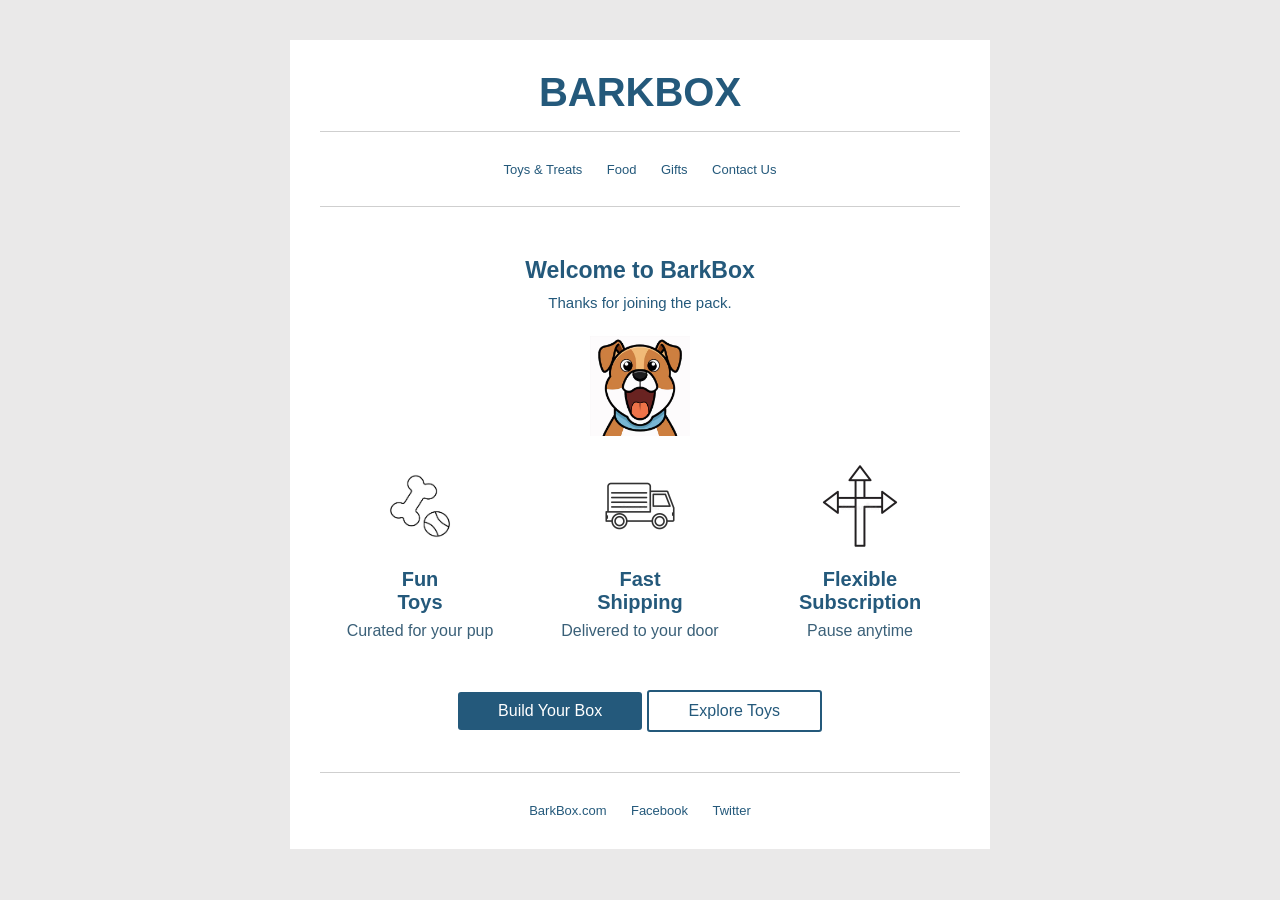
<file: index.html>
<!DOCTYPE html>
<html lang="en">
<head>
  <meta charset="UTF-8">
  <meta name="viewport" content="width=device-width, initial-scale=1.0">
  <title>Welcome Email</title>
  <link rel="stylesheet" href="WelcomeEmail.css">
</head>
<body>
  <div class="email-wrapper">
    <div class="email-container">
      <h1>BARKBOX</h1>

      <div class="separator"></div>

      <div class="site-links">
        <a href="https://bark.co/collections/featured-items" target="_blank">Toys &amp; Treats</a>
        <a href="https://bark.co/products/belly-food-chicken-ancient-grains" target="_blank">Food</a>
        <a href="https://bark.co/collections/gift-boxes" target="_blank">Gifts</a>
        <a href="https://bark.co/pages/contact" target="_blank">Contact Us</a>
      </div>

      <div class="separator"></div>

      <p class="p1">Welcome to BarkBox</p>
      <p class="p2">Thanks for joining the pack.</p>

      <img class="barkbox" src="barkbox.PNG" alt="BarkBox logo">

      <div class="features">
        <div class="section">
          <img src="dogToy.jpeg" alt="Dog toy">
          <p class="title">Fun <br>Toys</p>
          <p class="desc">Curated for your pup</p>
        </div>

        <div class="section">
          <img src="truck.webp" alt="Delivery truck">
          <p class="title">Fast <br>Shipping</p>
          <p class="desc">Delivered to your door</p>
        </div>

        <div class="section">
          <img src="flexibility.webp" alt="Flexible subscription">
          <p class="title">Flexible <br>Subscription</p>
          <p class="desc">Pause anytime</p>
        </div>
      </div>

      <div class="buttons">
        <a class="button1" href="https://bark.co/pages/subscription-funnel/barkbox-subscription-funnel-fext-promo-ff" target="_blank">
          Build Your Box
        </a>

        <a class="button2" href="https://bark.co/collections/featured-items" target="_blank">
          Explore Toys
        </a>
      </div>

      <div class="separator"></div>

      <div class="site-links footer-links">
        <a href="https://www.barkbox.com" target="_blank">BarkBox.com</a>
        <a href="https://www.facebook.com/barkbox/" target="_blank">Facebook</a>
        <a href="https://x.com/barkbox" target="_blank">Twitter</a>
      </div>
    </div>
  </div>
</body>
</html>
</file>
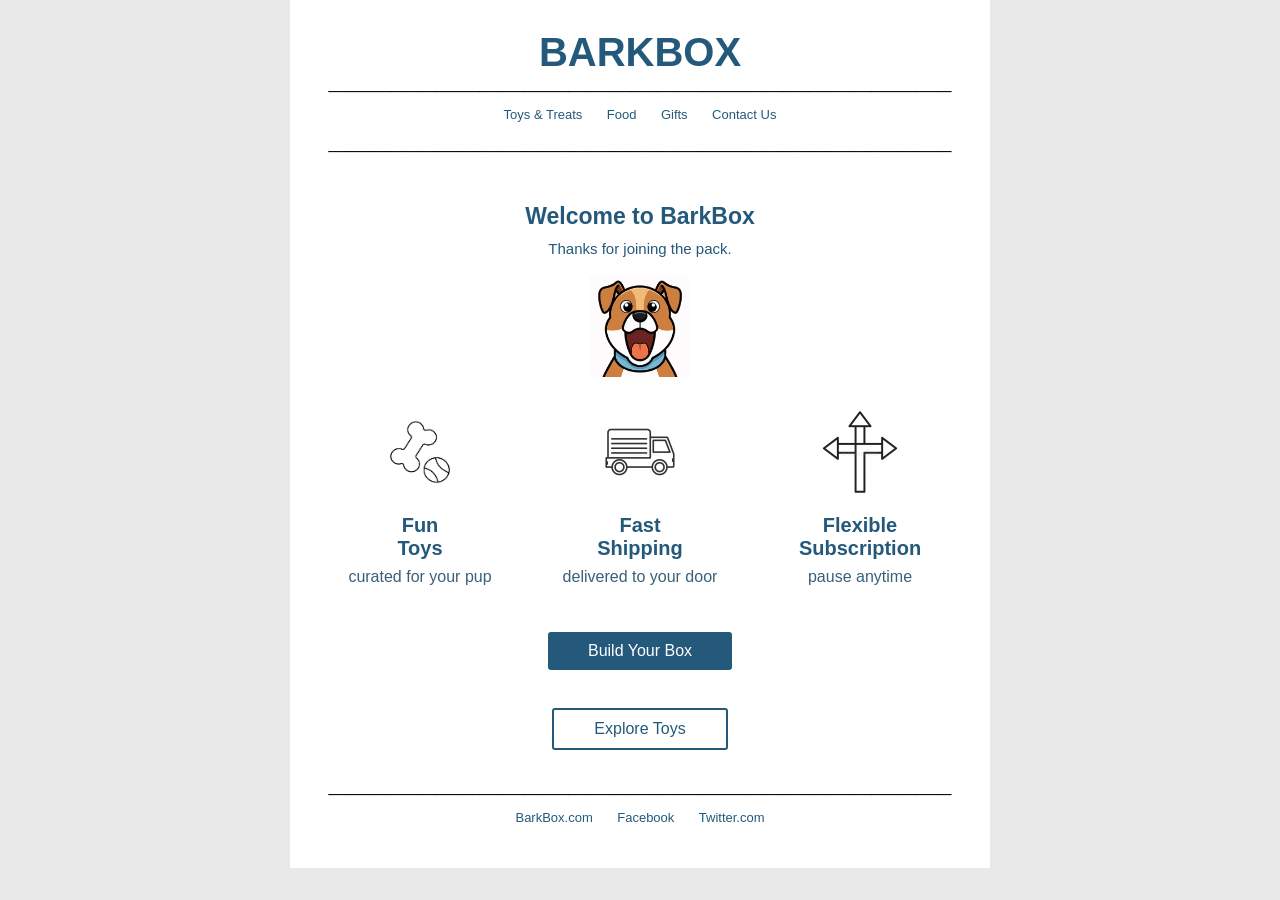
<file: indexl.html>
<!DOCTYPE html>
<html lang="en">
<head>
    <meta charset="UTF-8">
    <meta name="viewport" content="width=device-width, initial-scale=1.0">
    <title>Welcome Email</title>
    <link rel="stylesheet" href="WelcomeEmail.css">
</head>
<body>
    <div class="email-wrrapper">
        <div class="email-container">
            <h1>BARKBOX</h1>
            <div class="seperation">
                ______________________________________________________________________
            </div>


            <div class="site-links">
                <a href="https://bark.co/collections/featured-items" target="_blank">Toys & Treats
                </a>
                
                <a href="https://bark.co/products/belly-food-chicken-ancient-grains" target="_blank">Food
                </a>

                <a href="https://bark.co/collections/gift-boxes" target="_blank">Gifts</a>
               

                <a href="https://bark.co/pages/contact" target="_blank">Contact Us</a>
                </div>
    

            <div class="seperation2">
                ______________________________________________________________________
            </div>

            <p class="p1"> Welcome to BarkBox</p1>
            <p class="p2">Thanks for joining the pack.</p2>
        <img class="barkbox" src="barkbox.PNG">




        <div class="features">
            <div class="section">
                <img  src="dogToy.jpeg" alt="dogtoy">
                <p class="title"> Fun <br>Toys</p>
                <p class="desc">curated for your pup</p>
            </div>

            
            <div class="section">
                <img  src="truck.webp" alt="truck">
                <p class="title">Fast <br>Shipping</p>
                <p class="desc">delivered to your door</p>
            </div>

            <div class="section">
                <img  src="flexibility.webp" alt="flexible">
                <p class="title">Flexible <br>Subscription</p>
                <p class="desc">pause anytime</p>
            </div>
         </div>

         <br>
         <br>
         




         <div class="butttons">
            <a href="https://bark.co/pages/subscription-funnel/barkbox-subscription-funnel-fext-promo-ff" target="_blank">
                <button class="button1">Build Your Box</button>
            </a>
            
            <br>
            <br>
           
            <a href="https://bark.co/collections/featured-items" target="_blank">
                <button class="button2">Explore Toys</button>
            </a>
         </div>

         <br>

         <div class="seperation">
            ______________________________________________________________________
         </div>


         <div class="site-links">
            <a href="https://www.barkbox.com" target="_blank">BarkBox.com
            </a>
            
            <a href="https://www.facebook.com/barkbox/ " target="_blank">Facebook
            </a>

            <a href="https://x.com/barkbox " target="_blank">Twitter.com</a>
           

           

    </div>
</body>
</html>
</file>
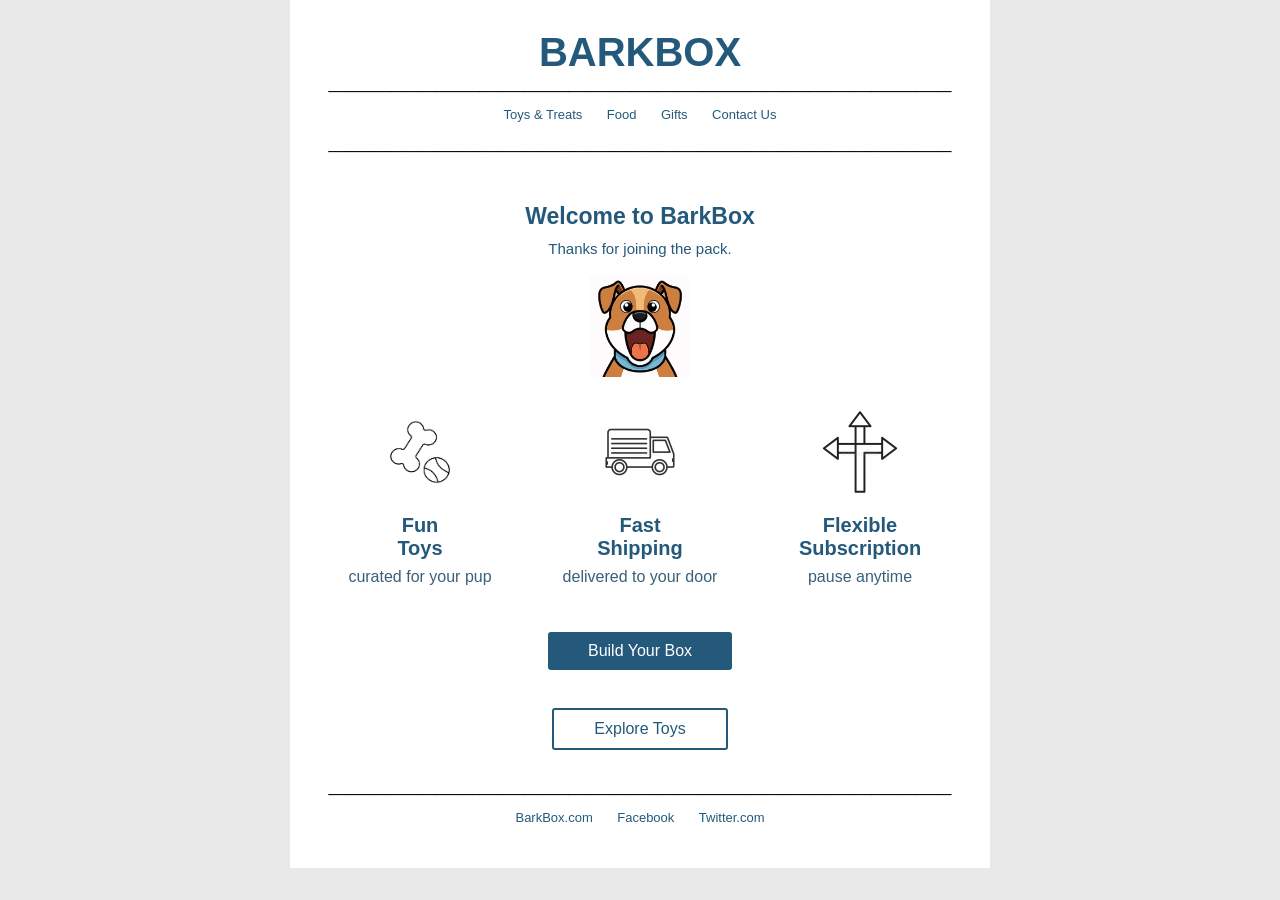
<file: WelcomeEmail.html>
<!DOCTYPE html>
<html lang="en">
<head>
    <meta charset="UTF-8">
    <meta name="viewport" content="width=device-width, initial-scale=1.0">
    <title>Welcome Email</title>
    <link rel="stylesheet" href="WelcomeEmail.css">
</head>
<body>
    <div class="email-wrrapper">
        <div class="email-container">
            <h1>BARKBOX</h1>
            <div class="seperation">
                ______________________________________________________________________
            </div>


            <div class="site-links">
                <a href="https://bark.co/collections/featured-items" target="_blank">Toys & Treats
                </a>
                
                <a href="https://bark.co/products/belly-food-chicken-ancient-grains" target="_blank">Food
                </a>

                <a href="https://bark.co/collections/gift-boxes" target="_blank">Gifts</a>
               

                <a href="https://bark.co/pages/contact" target="_blank">Contact Us</a>
                </div>
    

            <div class="seperation2">
                ______________________________________________________________________
            </div>

            <p class="p1"> Welcome to BarkBox</p1>
            <p class="p2">Thanks for joining the pack.</p2>
        <img class="barkbox" src="barkbox.PNG">




        <div class="features">
            <div class="section">
                <img  src="dogToy.jpeg" alt="dogtoy">
                <p class="title"> Fun <br>Toys</p>
                <p class="desc">curated for your pup</p>
            </div>

            
            <div class="section">
                <img  src="truck.webp" alt="truck">
                <p class="title">Fast <br>Shipping</p>
                <p class="desc">delivered to your door</p>
            </div>

            <div class="section">
                <img  src="flexibility.webp" alt="flexible">
                <p class="title">Flexible <br>Subscription</p>
                <p class="desc">pause anytime</p>
            </div>
         </div>

         <br>
         <br>
         




         <div class="butttons">
            <a href="https://bark.co/pages/subscription-funnel/barkbox-subscription-funnel-fext-promo-ff" target="_blank">
                <button class="button1">Build Your Box</button>
            </a>
            
            <br>
            <br>
           
            <a href="https://bark.co/collections/featured-items" target="_blank">
                <button class="button2">Explore Toys</button>
            </a>
         </div>

         <br>

         <div class="seperation">
            ______________________________________________________________________
         </div>


         <div class="site-links">
            <a href="https://www.barkbox.com" target="_blank">BarkBox.com
            </a>
            
            <a href="https://www.facebook.com/barkbox/ " target="_blank">Facebook
            </a>

            <a href="https://x.com/barkbox " target="_blank">Twitter.com</a>
           

           

    </div>
</body>
</html>
</file>
<file: WelcomeEmail.css>
body {
  margin: 0;
  padding: 0;
  background-color: #eae9e9;
  font-family: Arial, Helvetica, sans-serif;
}

.email-wrapper {
  min-height: 100vh;
  display: flex;
  justify-content: center;
  align-items: flex-start;
  padding: 40px 20px;
  box-sizing: border-box;
}

.email-container {
  width: 700px;
  margin: 0 auto;
  background-color: #ffffff;
  padding: 30px;
  box-sizing: border-box;
  text-align: center;
}

h1 {
  color: #24597b;
  font-size: 40px;
  margin: 0;
}

.p1 {
  margin-top: 50px;
  margin-bottom: 10px;
  color: #24597b;
  font-size: 23px;
  font-weight: bold;
}

.p2 {
  margin-top: 0;
  margin-bottom: 25px;
  color: #24597b;
  font-size: 15px;
  font-weight: normal;
}

.separator {
  width: 100%;
  height: 1px;
  background-color: #cfcfcf;
  margin: 16px 0;

}

.site-links {
  text-align: center;
  padding: 12px 0;
}

.site-links a {
  display: inline-block;
  padding: 0 10px;
  font-size: 13px;
  color: #24597b;
  text-decoration: none;
}

.barkbox {
  width: 100px;
  height: auto;
  display: block;
  margin: 20px auto;
}

.features {
  display: flex;
  justify-content: space-between;
  align-items: flex-start;
  text-align: center;
  margin-top: 20px;
  gap: 20px;
}

.section {
  flex: 1;
}

.section img {
  display: block;
  margin: 0 auto 12px;
  height: auto;
  width: 100px;
}

.title {
  font-size: 20px;
  font-weight: bold;
  color: #24597b;
  margin: 0 0 8px 0;
}

.desc {
  font-size: 16px;
  color: #3a6078;
  margin: 0;
}

.buttons {
  margin: 40px 0 30px;
}

.button1,
.button2 {
  display: inline-block;
  text-decoration: none;
  font-size: 16px;
  border-radius: 3px;
  padding: 10px 40px;
  margin: 10px 0;
}

.button1 {
  background-color: #24597b;
  color: white;
  border: none;
}

.button2 {
  background-color: #ffffff;
  color: #24597b;
  border: 2px solid #24597b;
}

.footer-links {
  padding-bottom: 0;
}
</file>
